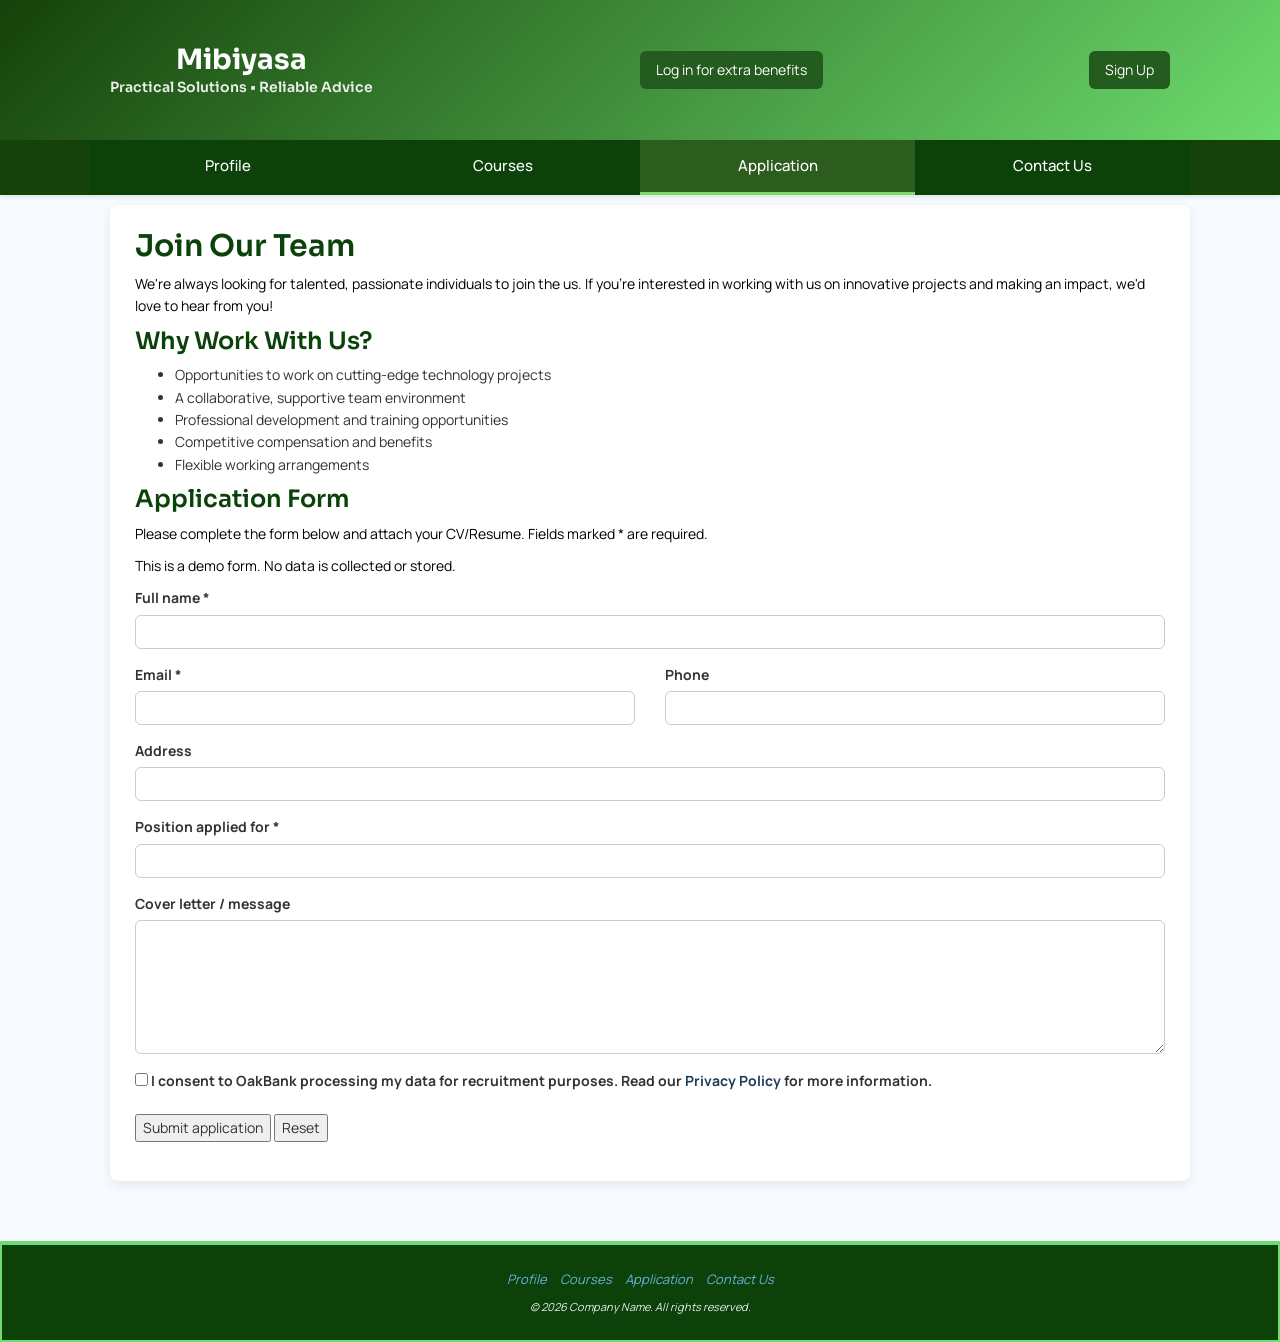
<file: Application.html>
<html lang="en">

<head>
    <meta charset="utf-8">
    <meta name="viewport" content="width=device-width, initial-scale=1">
    <link rel="stylesheet" href="https://maxcdn.bootstrapcdn.com/bootstrap/3.4.1/css/bootstrap.min.css">
    <link href="https://fonts.googleapis.com/css2?family=Sora:wght@400;600;700&family=Manrope:wght@400;600&display=swap"
        rel="stylesheet">
    <script src="https://ajax.googleapis.com/ajax/libs/jquery/3.7.1/jquery.min.js"></script>
    <script src="https://maxcdn.bootstrapcdn.com/bootstrap/3.4.1/js/bootstrap.min.js"></script>

    <link rel="stylesheet" href="head.css">
</head>

<body>
    <header class="site-header">
        <div class="header-inner">
            <div class="site-title">
                <h1><b>Mibiyasa</b></h1>
                <h2 class="tagline">Practical Solutions • Reliable Advice</h2>
            </div>
            <a class="cta" href="LogIn.html">Log in for extra benefits</a>
            <a class="cta" href="LogIn.html">Sign Up</a>
        </div>
    </header>

    <nav>
        <ul>
            <li><a href="index.html">Profile</a></li>
            <li><a href="Courses.html">Courses</a></li>
            <li><a class="active" href="Application.html">Application</a></li>
            <li><a href="ContactUs.html">Contact Us</a></li>
        </ul>
    </nav>

    <section>
        <div class="container">
            <div class="form-card">
                <h2>Join Our Team</h2>
                <p>We're always looking for talented, passionate individuals to join the us. If you're interested in
                    working with us on innovative projects and making an impact, we'd love
                    to hear from you!</p>

                <h3>Why Work With Us?</h3>
                <ul>
                    <li>Opportunities to work on cutting-edge technology projects</li>
                    <li>A collaborative, supportive team environment</li>
                    <li>Professional development and training opportunities</li>
                    <li>Competitive compensation and benefits</li>
                    <li>Flexible working arrangements</li>
                </ul>

                <h3>Application Form</h3>
                <p class="note">Please complete the form below and attach your CV/Resume. Fields marked * are required.
                </p>

                <form id="applicationForm" action="#" method="POST" onsubmit="return false;">
                    <p class="note">This is a demo form. No data is collected or stored.</p>
                    <div class="form-group">
                        <label for="fullname">Full name *</label>
                        <input type="text" id="fullname" name="fullname" class="form-control">
                    </div>

                    <div class="row">
                        <div class="col-sm-6 form-group">
                            <label for="email">Email *</label>
                            <input type="email" id="email" name="email" class="form-control" >
                        </div>
                        <div class="col-sm-6 form-group">
                            <label for="phone">Phone</label>
                            <input type="tel" id="phone" name="phone" class="form-control">
                        </div>
                    </div>

                    <div class="form-group">
                        <label for="address">Address</label>
                        <input type="text" id="address" name="address" class="form-control">
                    </div>

                    <div class="form-group">
                        <label for="position">Position applied for *</label>
                        <input type="text" id="position" name="position" class="form-control" >
                    </div>

                    <div class="form-group">
                        <label for="cover">Cover letter / message</label>
                        <textarea id="cover" name="cover" class="form-control" rows="6"></textarea>
                    </div>

                    <label>
                        <input type="checkbox">
                        I consent to OakBank processing my data for recruitment purposes. Read our <a href="Privacy.html">Privacy Policy</a> for more information.
                    </label>

                    <div style="margin-top:16px">
                        <button type="submit">Submit application</button>
                        <button type="reset">Reset</button>
                    </div>

                </form>

                <script>
                    document.getElementById('applicationForm').addEventListener('submit', function (e) {
                        e.preventDefault();
                        alert('Application submitted successfully (demo only).');
                    });
                </script>
            </div>
        </div>
    </section>

    <footer class="site-footer">
            <div class="links">
                <a href="Index.html">Profile</a>
                <a href="Courses.html">Courses</a>
                <a href="Application.html">Application</a>
                <a href="ContactUs.html">Contact Us</a>
                <small>© 2026 Company Name. All rights reserved.</small>
            </div>
    </footer>
</body>

</html>
</file>
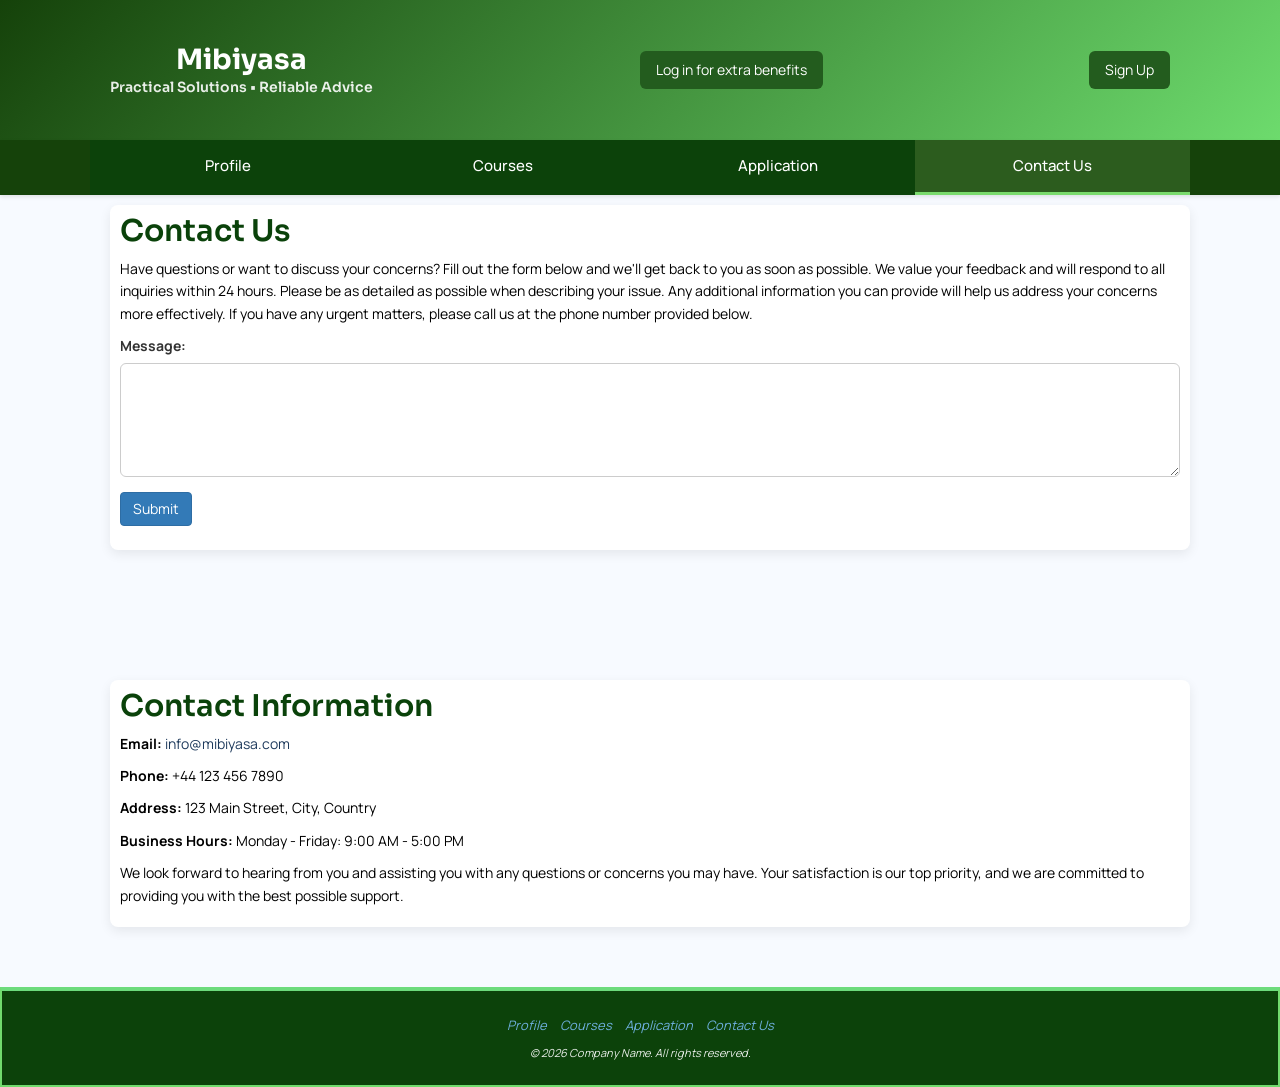
<file: ContactUs.html>
<html lang="en">

<head>
    <meta charset="utf-8">
    <meta name="viewport" content="width=device-width, initial-scale=1">
    <link rel="stylesheet" href="https://maxcdn.bootstrapcdn.com/bootstrap/3.4.1/css/bootstrap.min.css">
    <link href="https://fonts.googleapis.com/css2?family=Sora:wght@400;600;700&family=Manrope:wght@400;600&display=swap"
        rel="stylesheet">
    <script src="https://ajax.googleapis.com/ajax/libs/jquery/3.7.1/jquery.min.js"></script>
    <script src="https://maxcdn.bootstrapcdn.com/bootstrap/3.4.1/js/bootstrap.min.js"></script>

    <link rel="stylesheet" href="head.css">
</head>

<body>
    <header class="site-header">
        <div class="header-inner">
            <div class="site-title">
                <h1><b>Mibiyasa</b></h1>
                <h2 class="tagline">Practical Solutions • Reliable Advice</h2>
            </div>
            <a class="cta" href="LogIn.html">Log in for extra benefits</a>
            <a class="cta" href="LogIn.html">Sign Up</a>
        </div>
    </header>

    <nav>
        <ul>
            <li><a href="index.html">Profile</a></li>
            <li><a href="Courses.html">Courses</a></li>
            <li><a href="Application.html">Application</a></li>
            <li><a class="active" href="ContactUs.html">Contact Us</a></li>
        </ul>
    </nav>

    <section>
        <div class="container">
            <article>
                <h2>Contact Us</h2>
                <p>Have questions or want to discuss your concerns? Fill out the form below and we'll get back to you as
                    soon as possible. We value your feedback and will respond to all inquiries within 24 hours. Please
                    be as detailed as possible when describing your issue. Any additional information you can provide
                    will
                    help us address your concerns more effectively. If you have any urgent matters, please call us at
                    the
                    phone number provided below.</p>

                <form action="submit_form.php" method="post">
                    <div class="form-group">
                        <label for="message">Message:</label>
                        <textarea class="form-control" id="message" name="message" rows="5" required></textarea>
                    </div>
                    <button type="submit" class="btn btn-primary">Submit</button>
                </form>

            </article>
        </div>
    </section>

    <section>
        <div class="container">
            <article>
                <h2>Contact Information</h2>
                <p><strong>Email:</strong>
                    <a href="mailto:info@mibiyasa.com">info@mibiyasa.com</a>
                </p>
                <p><strong>Phone:</strong> +44 123 456 7890</p>
                <p><strong>Address:</strong> 123 Main Street, City, Country</p>
                <p><strong>Business Hours:</strong> Monday - Friday: 9:00 AM - 5:00 PM</p>
                <p>We look forward to hearing from you and assisting you with any questions or concerns you may have. Your
                    satisfaction is our top priority, and we are committed to providing you with the best possible
                    support.</p>
            </article>
        </div>
    </section>

    <footer class="site-footer">
            <div class="links">
                <a href="Index.html">Profile</a>
                <a href="Courses.html">Courses</a>
                <a href="Application.html">Application</a>
                <a href="ContactUs.html">Contact Us</a>
                <small>© 2026 Company Name. All rights reserved.</small>
            </div>
        </div>
    </footer>
</body>

</html>
</file>
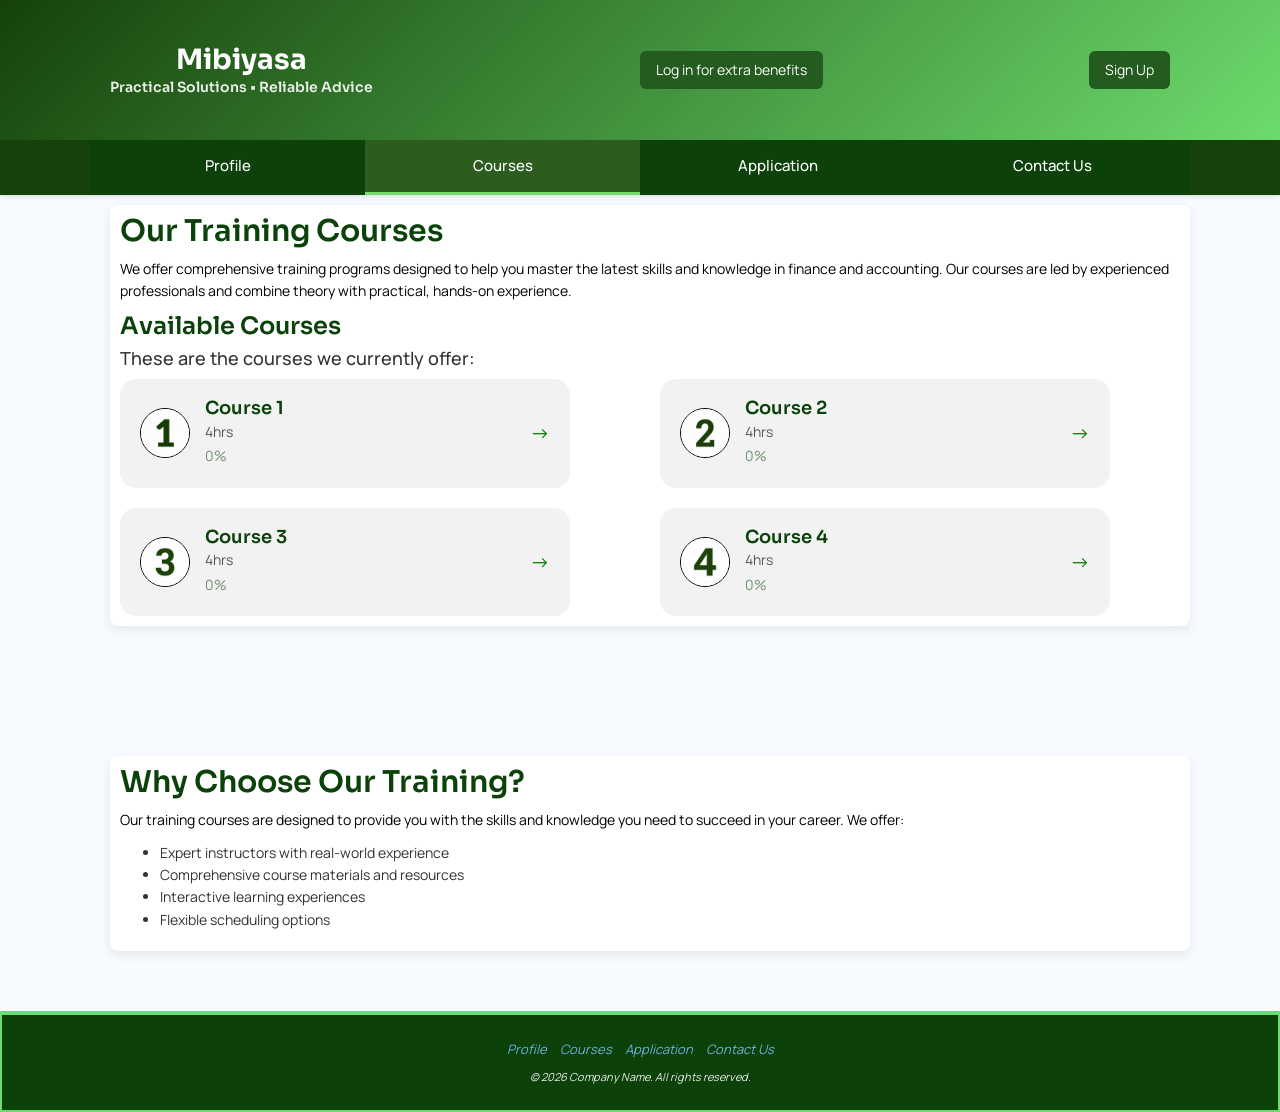
<file: Courses.html>
<html lang="en">

<head>
    <meta charset="utf-8">
    <meta name="viewport" content="width=device-width, initial-scale=1">
    <link rel="stylesheet" href="https://maxcdn.bootstrapcdn.com/bootstrap/3.4.1/css/bootstrap.min.css">
    <link href="https://fonts.googleapis.com/css2?family=Sora:wght@400;600;700&family=Manrope:wght@400;600&display=swap"
        rel="stylesheet">
    <script src="https://ajax.googleapis.com/ajax/libs/jquery/3.7.1/jquery.min.js"></script>
    <script src="https://maxcdn.bootstrapcdn.com/bootstrap/3.4.1/js/bootstrap.min.js"></script>

    <link rel="stylesheet" href="head.css">
</head>

<body>
    <header class="site-header">
        <div class="header-inner">
            <div class="site-title">
                <h1><b>Mibiyasa</b></h1>
                <h2 class="tagline">Practical Solutions • Reliable Advice</h2>
            </div>
            <a class="cta" href="LogIn.html">Log in for extra benefits</a>
            <a class="cta" href="LogIn.html">Sign Up</a>
        </div>
    </header>

    <nav>
        <ul>
            <li><a href="index.html">Profile</a></li>
            <li><a class="active" href="Courses.html">Courses</a></li>
            <li><a href="Application.html">Application</a></li>
            <li><a href="ContactUs.html">Contact Us</a></li>
        </ul>
    </nav>

    <section>
        <div class="container">
            <article>
                <h2>Our Training Courses</h2>
                <p>We offer comprehensive training programs designed to help you master the latest skills and knowledge
                    in finance and accounting. Our courses are led by experienced professionals and combine
                    theory with practical, hands-on experience.</p>

                <h3>Available Courses</h3>
                <h4>These are the courses we currently offer:</h4>

                <div class="courses">
                    <a href="" class="card-btn">
                        <div class="card-left">
                            <img src="green1.png" alt="icon" class="card-icon">
                            <div class="card-text">
                                <h3>Course 1</h3>
                                <p>4hrs</p>
                                <span>0%</span>
                            </div>
                        </div>
                        <div class="card-arrow">→</div>
                    </a>

                    <a href="" class="card-btn">
                        <div class="card-left">
                            <img src="green2.png" alt="icon" class="card-icon">
                            <div class="card-text">
                                <h3>Course 2</h3>
                                <p>4hrs</p>
                                <span>0%</span>
                            </div>
                        </div>
                        <div class="card-arrow">→</div>
                    </a>

                    <a href="" class="card-btn">
                        <div class="card-left">
                            <img src="green3.png" alt="icon" class="card-icon">
                            <div class="card-text">
                                <h3>Course 3</h3>
                                <p>4hrs</p>
                                <span>0%</span>
                            </div>
                        </div>
                        <div class="card-arrow">→</div>
                    </a>

                    <a href="" class="card-btn">
                        <div class="card-left">
                            <img src="green4.png" alt="icon" class="card-icon">
                            <div class="card-text">
                                <h3>Course 4</h3>
                                <p>4hrs</p>
                                <span>0%</span>
                            </div>
                        </div>
                        <div class="card-arrow">→</div>
                    </a>
                </div>
    </section>

    <section>
        <div class="container">
            <article>
                <h2>Why Choose Our Training?</h2>
                <p>Our training courses are designed to provide you with the skills and knowledge you need to succeed in
                    your career. We offer:</p>
                <ul>
                    <li>Expert instructors with real-world experience</li>
                    <li>Comprehensive course materials and resources</li>
                    <li>Interactive learning experiences</li>
                    <li>Flexible scheduling options</li>
                </ul>
            </article>
        </div>
    </section>

    <footer class="site-footer">
        <div class="links">
            <a href="Index.html">Profile</a>
            <a href="Courses.html">Courses</a>
            <a href="Application.html">Application</a>
            <a href="ContactUs.html">Contact Us</a>
            <small>© 2026 Company Name. All rights reserved.</small>
        </div>
    </footer>
</body>

</html>
</file>
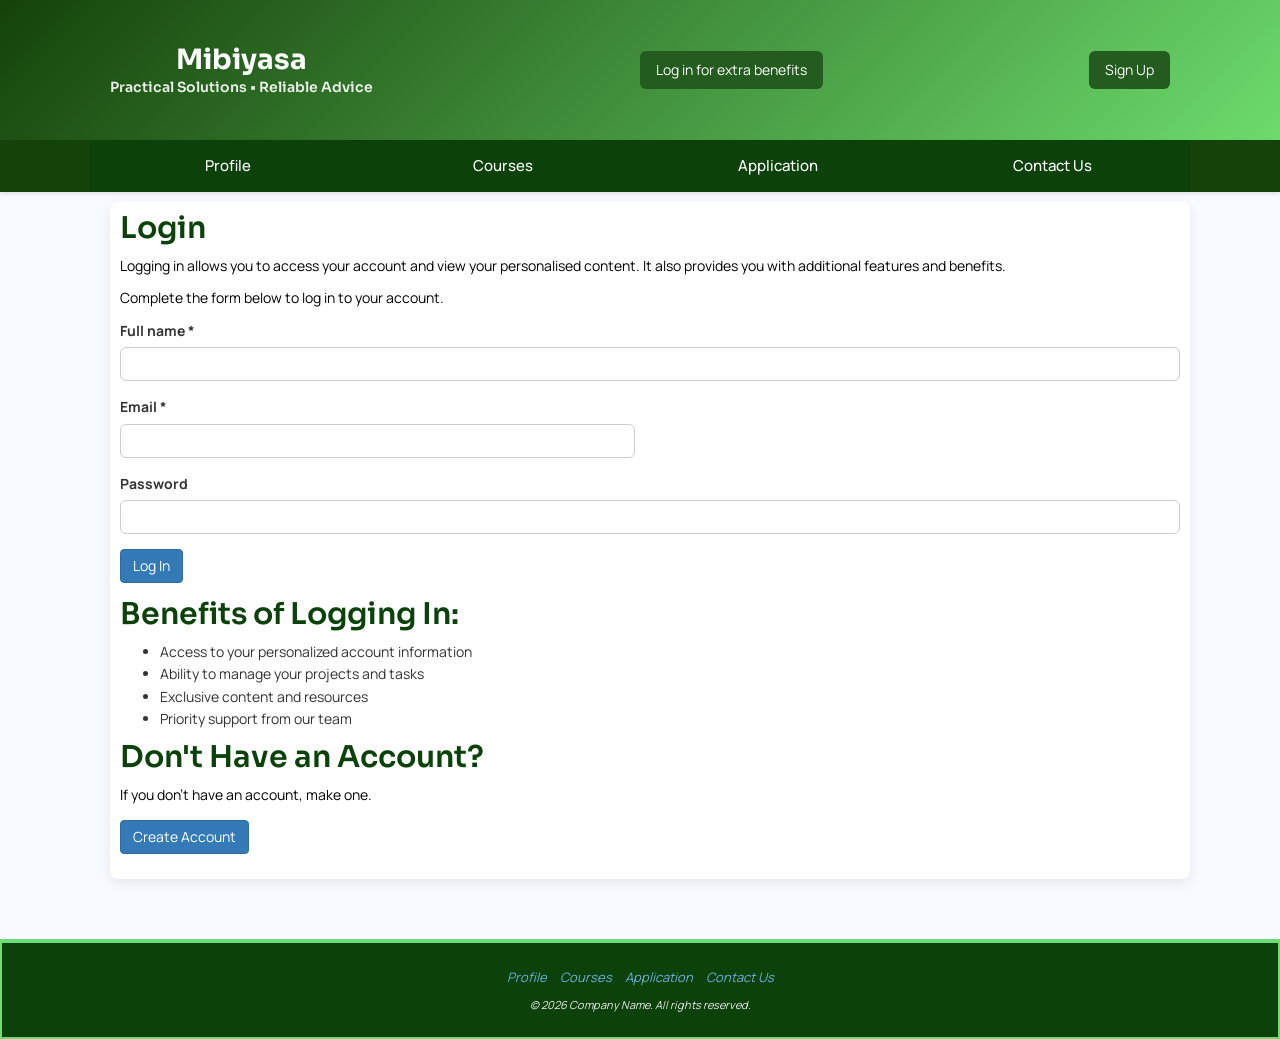
<file: LogIn.html>
<html lang="en">

<head>

    <meta charset="utf-8">
    <meta name="viewport" content="width=device-width, initial-scale=1">
    <link rel="stylesheet" href="https://maxcdn.bootstrapcdn.com/bootstrap/3.4.1/css/bootstrap.min.css">
    <link href="https://fonts.googleapis.com/css2?family=Sora:wght@400;600;700&family=Manrope:wght@400;600&display=swap"
        rel="stylesheet">
    <script src="https://ajax.googleapis.com/ajax/libs/jquery/3.7.1/jquery.min.js"></script>
    <script src="https://maxcdn.bootstrapcdn.com/bootstrap/3.4.1/js/bootstrap.min.js"></script>

    <link rel="stylesheet" href="head.css">
</head>

<body>
    <header class="site-header">
        <div class="header-inner">
            <div class="site-title">
                <h1><b>Mibiyasa</b></h1>
                <h2 class="tagline">Practical Solutions • Reliable Advice</h2>
            </div>
            <a class="cta" href="LogIn.html">Log in for extra benefits</a>
            <a class="cta" href="LogIn.html">Sign Up</a>
        </div>
    </header>

    <nav>
        <ul>
            <li><a href="index.html">Profile</a></li>
            <li><a href="Courses.html">Courses</a></li>
            <li><a href="Application.html">Application</a></li>
            <li><a href="ContactUs.html">Contact Us</a></li>
        </ul>
    </nav>

    <section>
        <div class="container">
            <article>
                <h2>Login</h2>
                <p>Logging in allows you to access your account and view your personalised content. It also provides you with additional features and benefits.</p>
                <p>Complete the form below to log in to your account.</p>

                <form id="applicationForm" action="#" method="POST" onsubmit="return false;">
                    <div class="form-group">
                        <label for="fullname">Full name *</label>
                        <input type="text" id="fullname" name="fullname" class="form-control">
                    </div>
                    <div class="row">
                        <div class="col-sm-6 form-group">
                            <label for="email">Email *</label>
                            <input type="email" id="email" name="email" class="form-control" >
                        </div>
                    </div>
                    <form class="form-horizontal" action="#" method="POST">
                    <div class="form-group">
                        <label for="password">Password</label>
                        <input id="password" name="password" type="password" class="form-control" required />
                    </div>
                    <div class="form-group">
                        <button type="button" class="btn btn-primary">Log In</button>
                    </div>
                </form>

                <h2>Benefits of Logging In:</h2>
                <ul>
                    <li>Access to your personalized account information</li>
                    <li>Ability to manage your projects and tasks</li>
                    <li>Exclusive content and resources</li>
                    <li>Priority support from our team</li>
                </ul>

                <h2>Don't Have an Account?</h2>
                <p>If you don't have an account, make one.</p>
                <form class="form-horizontal"></form>
                    <div class="form-group">
                        <button type="submit" class="btn btn-primary">Create Account</button>
                    </div>
                </form>
            </article>
        </div>
    </section>

    <footer class="site-footer">
            <div class="links">
                <a href="Index.html">Profile</a>
                <a href="Courses.html">Courses</a>
                <a href="Application.html">Application</a>
                <a href="ContactUs.html">Contact Us</a>
                <small>© 2026 Company Name. All rights reserved.</small>
            </div>
    </footer>
</body>
</html>
</file>
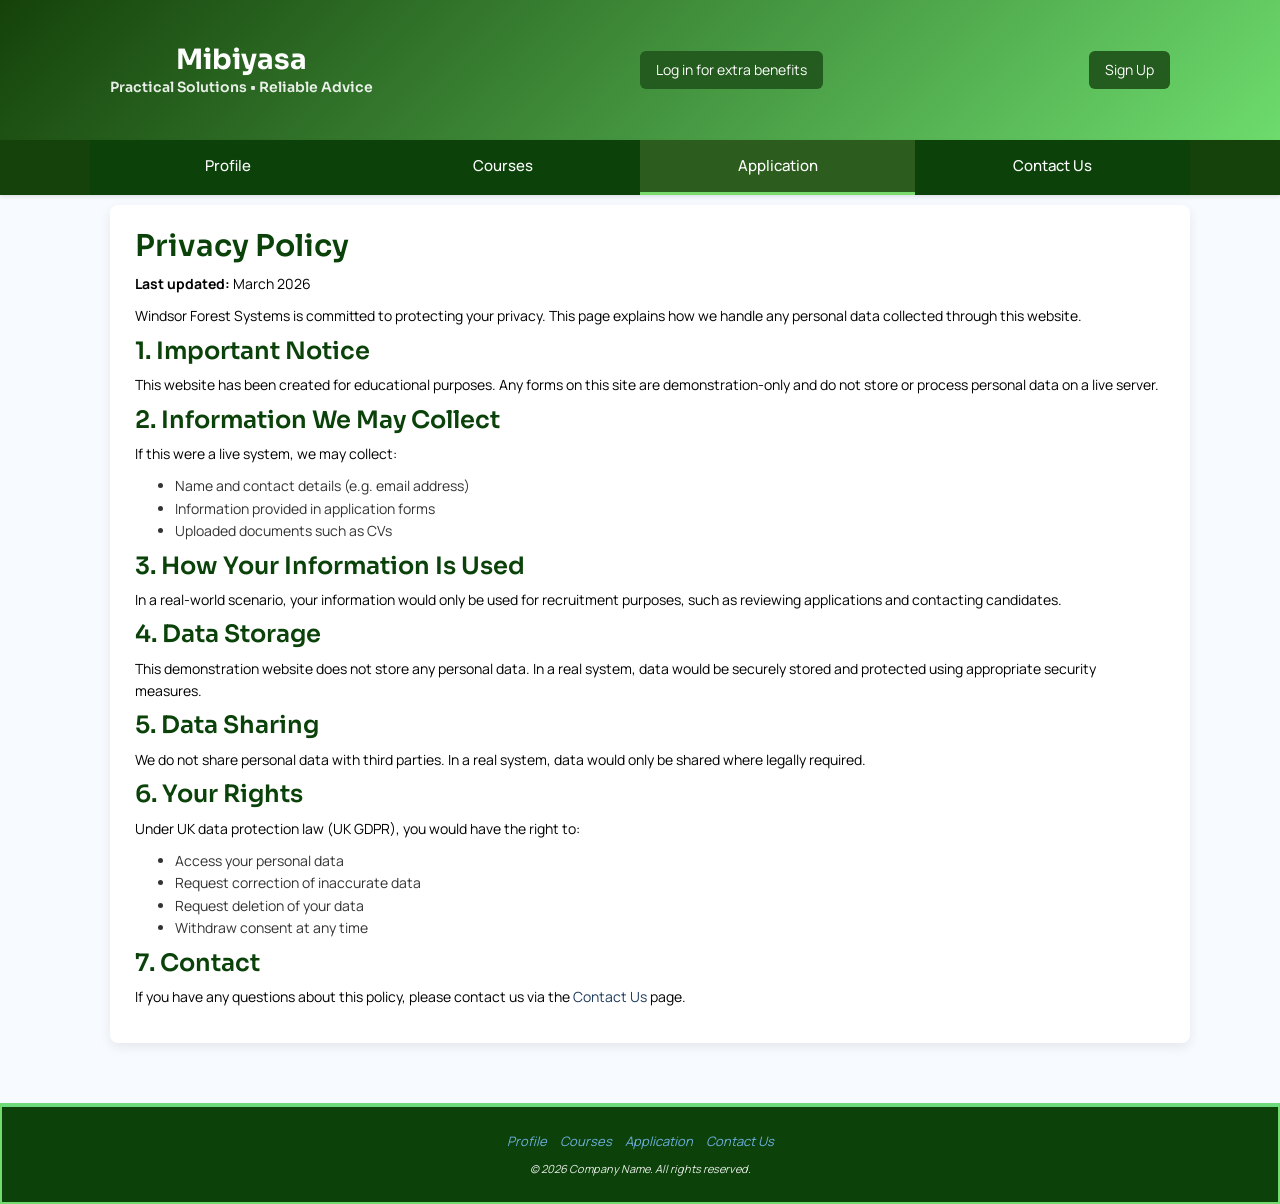
<file: Privacy.html>
<html lang="en">

<head>

    <meta charset="utf-8">
    <meta name="viewport" content="width=device-width, initial-scale=1">
    <link rel="stylesheet" href="https://maxcdn.bootstrapcdn.com/bootstrap/3.4.1/css/bootstrap.min.css">
    <link href="https://fonts.googleapis.com/css2?family=Sora:wght@400;600;700&family=Manrope:wght@400;600&display=swap"
        rel="stylesheet">
    <script src="https://ajax.googleapis.com/ajax/libs/jquery/3.7.1/jquery.min.js"></script>
    <script src="https://maxcdn.bootstrapcdn.com/bootstrap/3.4.1/js/bootstrap.min.js"></script>

    <link rel="stylesheet" href="head.css">
</head>

<body>
    <header class="site-header">
        <div class="header-inner">
            <div class="site-title">
                <h1><b>Mibiyasa</b></h1>
                <h2 class="tagline">Practical Solutions • Reliable Advice</h2>
            </div>
            <a class="cta" href="LogIn.html">Log in for extra benefits</a>
            <a class="cta" href="LogIn.html">Sign Up</a>
        </div>
    </header>

    <nav>
        <ul>
            <li><a href="index.html">Profile</a></li>
            <li><a href="Courses.html">Courses</a></li>
            <li><a class="active" href="Application.html">Application</a></li>
            <li><a href="ContactUs.html">Contact Us</a></li>
        </ul>
    </nav>

    <section>
        <div class="container">
            <div class="form-card">
                <h2>Privacy Policy</h2>

                <p><strong>Last updated:</strong> March 2026</p>

                <p>
                    Windsor Forest Systems is committed to protecting your privacy. This page explains how we handle any
                    personal data
                    collected through this website.
                </p>

                <h3>1. Important Notice</h3>
                <p>
                    This website has been created for educational purposes. Any forms on this site are
                    demonstration-only and
                    do not store or process personal data on a live server.
                </p>

                <h3>2. Information We May Collect</h3>
                <p>If this were a live system, we may collect:</p>
                <ul>
                    <li>Name and contact details (e.g. email address)</li>
                    <li>Information provided in application forms</li>
                    <li>Uploaded documents such as CVs</li>
                </ul>

                <h3>3. How Your Information Is Used</h3>
                <p>
                    In a real-world scenario, your information would only be used for recruitment purposes, such as
                    reviewing
                    applications and contacting candidates.
                </p>

                <h3>4. Data Storage</h3>
                <p>
                    This demonstration website does not store any personal data. In a real system, data would be
                    securely stored
                    and protected using appropriate security measures.
                </p>

                <h3>5. Data Sharing</h3>
                <p>
                    We do not share personal data with third parties. In a real system, data would only be shared where
                    legally required.
                </p>

                <h3>6. Your Rights</h3>
                <p>
                    Under UK data protection law (UK GDPR), you would have the right to:
                </p>
                <ul>
                    <li>Access your personal data</li>
                    <li>Request correction of inaccurate data</li>
                    <li>Request deletion of your data</li>
                    <li>Withdraw consent at any time</li>
                </ul>

                <h3>7. Contact</h3>
                <p>
                    If you have any questions about this policy, please contact us via the
                    <a href="ContactUs.html">Contact Us</a> page.
                </p>

            </div>
        </div>
    </section>

    <footer class="site-footer">
            <div class="links">
                <a href="Index.html">Profile</a>
                <a href="Courses.html">Courses</a>
                <a href="Application.html">Application</a>
                <a href="ContactUs.html">Contact Us</a>
                <small>© 2026 Company Name. All rights reserved.</small>
            </div>
    </footer>
</body>
</html>
</file>
<file: head.css>
*,
*::before,
*::after {
    box-sizing: border-box;
}

body {
    font-family: 'Manrope', 'Segoe UI', sans-serif;
    line-height: 1.6;
    color: #333;
}

a {
    color: #1e3a5c;
    text-decoration: none;
}

a:hover {
    text-decoration: underline;
}

h1,
h2,
h3 {
    font-family: 'Sora', 'Segoe UI';
    font-weight: 600;
    color: #0a420a;
    margin-top: 0;
}

body {
    background-color: rgb(255, 255, 255);
}

header {
    text-align: center;
    background: linear-gradient(135deg, #1a420a 0%, #6ddb6d 100%);
    color: #fff;
    padding-top: 18px;
    padding-bottom: 18px;
    box-shadow: 0 6px 18px rgba(10, 35, 66, 0.18);
    border-bottom-left-radius: 10px;
    border-bottom-right-radius: 10px;
    border: none;
}

nav {
    background-color: #15420a;
    position: sticky;
    top: 0;
    z-index: 100;
    box-shadow: 0 2px 4px rgba(0, 0, 0, 0.1);
}

nav ul {
    list-style-type: none;
    margin: 0;
    padding: 0;
    background-color: #0c420a;
    display: flex;
    flex-wrap: wrap;
    max-width: 1100px;
    margin: 0 auto;
}

nav ul li {
    flex: 1;
    text-align: center;
    min-width: 100px;
}

nav ul li a {
    display: block;
    color: #fff;
    padding: 14px 16px;
    text-decoration: none;
    transition: all 0.3s ease;
    font-weight: 500;
}

nav ul li a:hover:not(.active) {
    background-color: #76db6d;
    color: #13420a;
}

nav ul li a.active {
    background-color: #2c5c1e;
    color: #fff;
    border-bottom: 3px solid #7adb6d;
}

@media (max-width: 720px) {
    nav ul {
        flex-direction: column;
    }

    nav ul li {
        min-width: auto;
    }

    nav ul li a {
        padding: 12px 8px;
        font-size: 0.9rem;
    }
}

section {
    padding: 60px 0;
    background: #f7faff;
}

article,
aside,
.form-card {
    background: #ffffff;
    padding: 25px;
    border-radius: 8px;
    box-shadow: 0 4px 12px rgba(0, 0, 0, 0.08);
}

.container {
    max-width: 1100px;
    margin: 0 auto;
    padding: 10px 0 0 20px;
    display: flex;
    flex-wrap: wrap;
}

article {
    flex: 2 1 100%;
    padding: 10px;
    float: left;
}

aside {
    flex: 1 1 300px;
    padding: 10px;
    float: right;
}

@media (max-width:760px) {

    article,
    aside {
        flex: 1 1 100%;
    }
}

.team {
    display: flex;
    flex-wrap: wrap;
    gap: 20px;
    margin-top: 20px;
}

.team .member {
    flex: 1 1 30%;
    background: #fff;
    padding: 16px;
    border-radius: 6px;
    box-shadow: 0 2px 6px rgba(0, 0, 0, 0.1);
}

.member-image {
    width: 100%;
    height: 200px;
    background: #e8e8e8;
    border-radius: 6px;
    overflow: hidden;
    margin-bottom: 12px;
}

.member-image img {
    width: 100%;
    height: 100%;
    object-fit: cover;
    border: none;
}

@media (max-width:760px) {
    .team .member {
        flex: 1 1 100%;
    }
}

footer {
    text-align: center;
    font-size: small;
    font-style: italic;
    background-color: #0f420a;
    color: #fff;
    border: solid 2px #71db6d;
    padding: 20px;
}

section::after {
    content: "";
    display: table;
    clear: both;
}

p {
    color: rgb(0, 0, 0)
}

img {
    border: solid 1px black;
}

.site-header {
    background: linear-gradient(135deg, #15420a 0%, #6ddb6d 100%);
    color: #fff;
    height: 140px;
    display: flex;
    align-items: center;
    box-shadow: 0 6px 18px rgba(10, 35, 66, 0.18);
    border-radius: 0px;
}

.header-inner {
    max-width: 1100px;
    margin: 0 auto;
    width: 100%;
    display: flex;
    align-items: center;
    gap: 20px;
    padding: 0 20px;
}

.logo {
    width: 100px;
    height: 100px;
    object-fit: contain;
    border-radius: 10px;
}

.site-title h1 {
    margin: 0;
    font-size: 28px;
    font-weight: 600;
}

.tagline {
    margin: 4px 0 0;
    font-size: 14px;
    opacity: 0.9;
}

.cta {
    margin-left: auto;
    background: #235c1e;
    color: #fff;
    padding: 8px 16px;
    border-radius: 6px;
    text-decoration: none;
    transition: 0.3s ease;
}

.cta:hover {
    background: #164b1a;
    color: #fff;
}

@media (max-width:720px) {
    .header-inner {
        flex-direction: column;
        align-items: flex-start;
        gap: 8px;
    }

    .cta {
        margin-left: 0;
    }

    .site-title h1 {
        font-size: 1.25rem;
    }
}

section:first-of-type {
    padding-top: 0;
}

.person {
    border: 10px solid transparent;
    margin-bottom: 25px;
    width: 80%;
    height: 80%;
    opacity: 0.7;
}

.person:hover {
    border-color: #f1f1f1;
}

#myCarousel .item img {
    width: 100%;
    height: auto;
    aspect-ratio: 3.5 / 1;
    object-fit: cover;
    display: block;
}

@media (max-width:720px) {
    #myCarousel .item img {
        height: 260px;
    }
}

.site-header,
header {
    color: #fff;
}

.site-header .site-title h1,
header .site-title h1 {
    color: #fff;
}

.site-header .tagline,
header .tagline {
    color: #fff;
}

.site-header .cta,
header .cta {
    color: #fff !important;
    background: #235c1e !important;
    border-color: transparent !important;
}

.site-footer {
    background: #0c420a;
    color: #fff;
    border-top: 4px solid #6ddb7c;
    padding: 24px 0;
}

.site-footer .inner {
    max-width: 1100px;
    margin: 0 auto;
    display: flex;
    align-items: center;
    justify-content: space-between;
    gap: 18px;
    padding: 0 20px;
    flex-wrap: wrap;
}

.site-footer .brand {
    font-weight: 700;
}

.site-footer .links a {
    color: #6daedb;
    margin-left: 10px;
    text-decoration: none;
}

.site-footer .links a:first-child {
    margin-left: 0;
}

.site-footer small {
    display: block;
    margin-top: 8px;
    opacity: 0.9;
}

nav ul li a {
    font-size: 15px;
}

nav ul li a:hover {
    background-color: #7fdb6d;
    color: #0a2342;
}

.form-card h2 {
    margin-top: 0;
}

.form-control {
    border-radius: 6px;
    box-shadow: none;
    border: 1px solid #ccc;
}

.form-control:focus {
    border-color: #7fdb6d;
    box-shadow: 0 0 5px rgba(118, 219, 109, 0.4);
}

.card-btn {
    display: flex;
    justify-content: space-between;
    align-items: center;
    width: 100%;
    max-width: 450px;
    background-color: #f2f2f2;
    padding: 20px;
    border-radius: 16px;
    text-decoration: none;
    color: black;
    transition: 0.2s ease;
}

.card-btn:hover {
    background-color: #e6e6e6;
}

.card-left {
    display: flex;
    align-items: center;
    gap: 15px;
}

.card-icon {
    width: 50px;
    height: 50px;
    border-radius: 50%;
}

.card-text h3 {
    margin: 0;
    font-size: 18px;
}

.card-text p {
    margin: 2px 0;
    color: #555;
}

.card-text span {
    font-size: 14px;
    color: #6c8f6c;
}

.card-arrow {
    font-size: 20px;
    color: green;
}
.courses {
    display: grid;
    grid-template-columns: repeat(2, 1fr);
    gap: 20px;
}

@media (max-width: 768px) {
    .courses {
        grid-template-columns: 1fr;
    }
}
</file>
